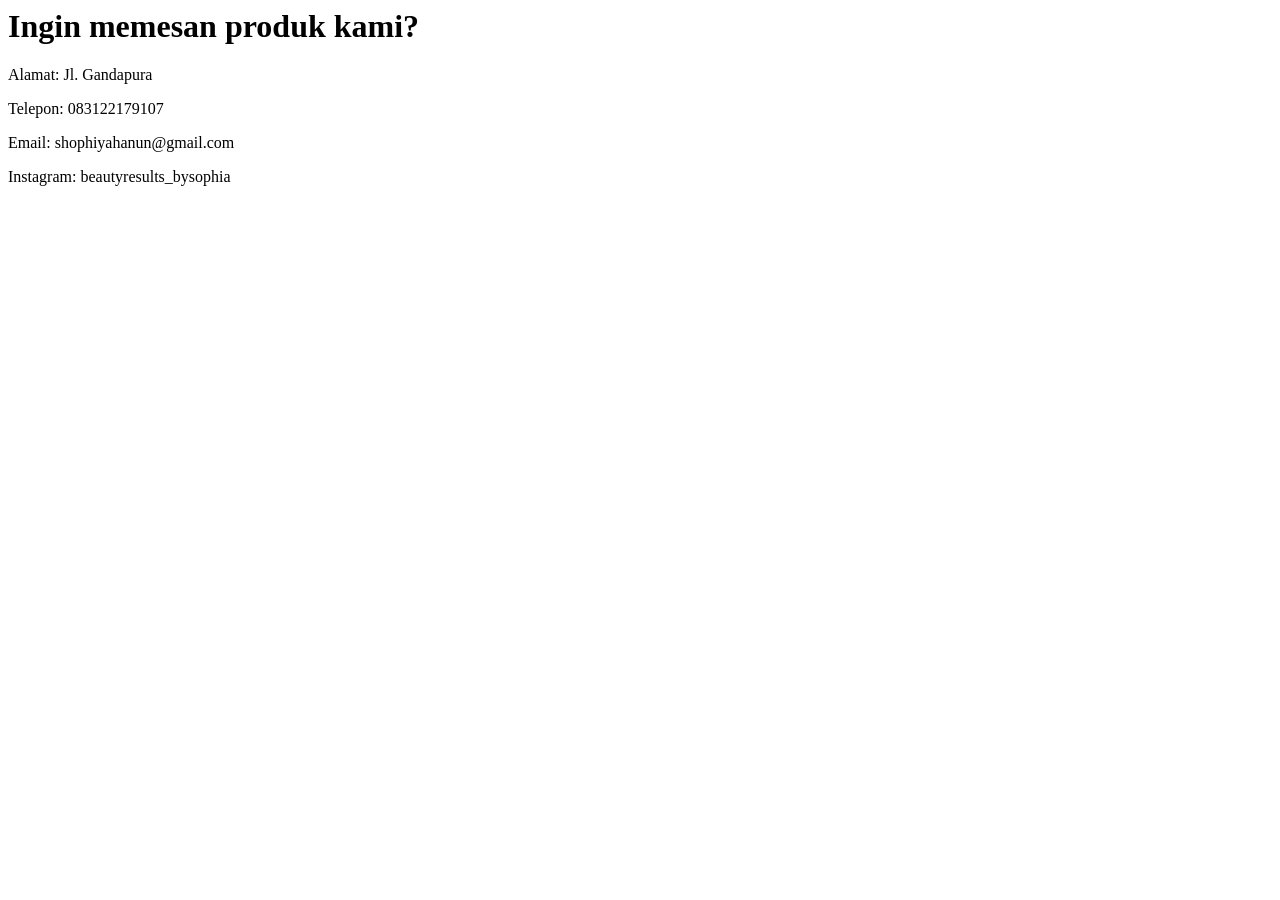
<file: kontak.html>
<html>

<head>
        <title>Kontak</title>
</head>

<body>

          <h1>Ingin memesan produk kami? </h1>
          
          <p>Alamat: Jl. Gandapura </p>

          <p>Telepon: 083122179107

          <p>Email: shophiyahanun@gmail.com</p>

          <p>Instagram: beautyresults_bysophia

</body>

</html>
</file>
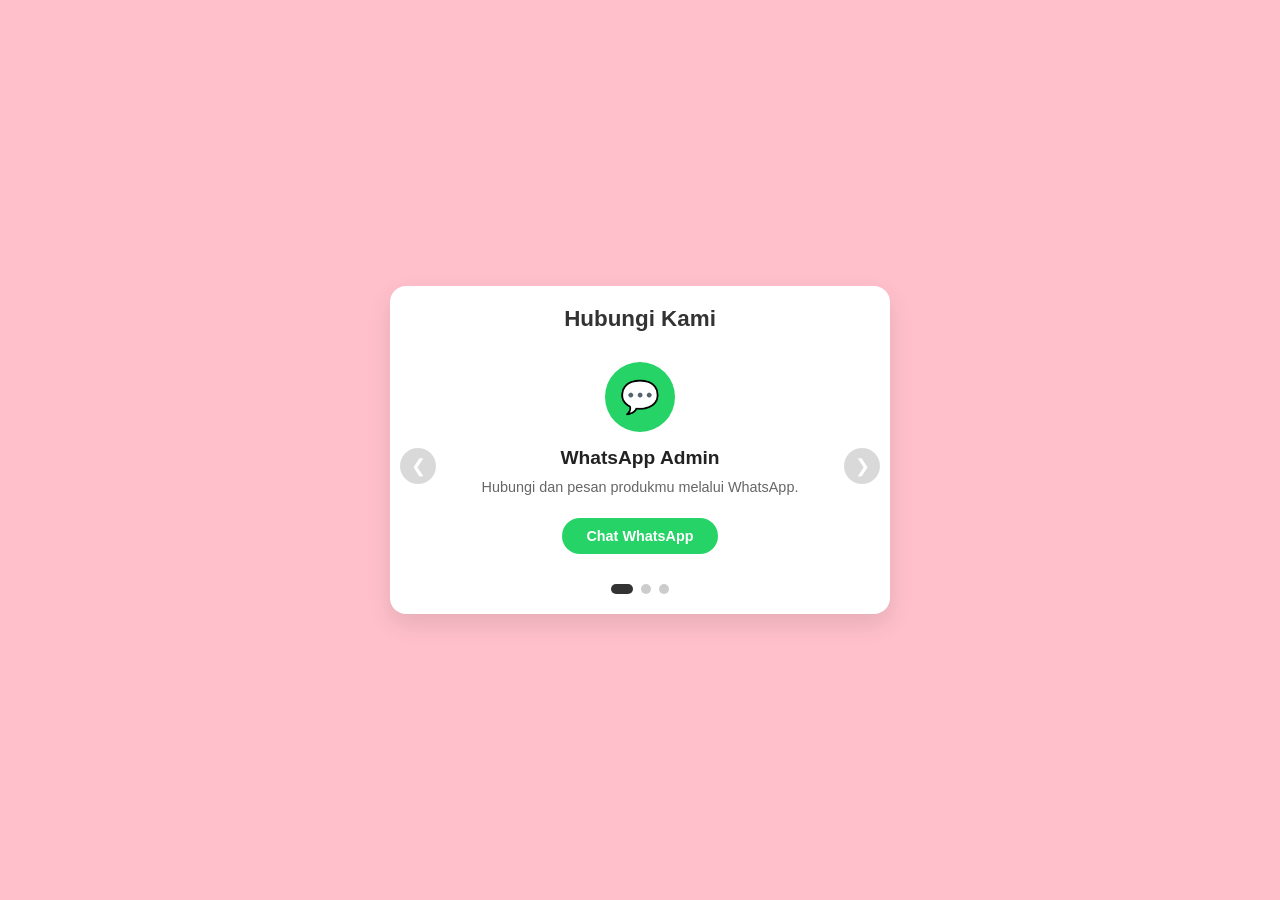
<file: kontak3.html>
<!DOCTYPE html>
<html lang="id">
<head>
  <meta charset="UTF-8">
  <meta name="viewport" content="width=device-width, initial-scale=1.0">
  <title>Kontak Produk Kami</title>
  <style>
    * {
      box-sizing: border-box;
      margin: 0;
      padding: 0;
      font-family: 'Segoe UI', Tahoma, Geneva, Verdana, sans-serif;
    }

    body {
      background-color: pink;
      display: flex;
      justify-content: center;
      align-items: center;
      min-height: 100vh;
      padding: 20px;
    }

    .carousel-container {
      position: relative;
      width: 100%;
      max-width: 500px;
      background: #ffffff;
      border-radius: 16px;
      box-shadow: 0 10px 25px rgba(0, 0, 0, 0.1);
      overflow: hidden;
    }

    .carousel-title {
      text-align: center;
      padding: 20px 20px 10px;
      font-size: 1.4rem;
      color: #333;
    }

    .carousel-track-container {
      overflow: hidden;
      width: 100%;
    }

    .carousel-track {
      display: flex;
      transition: transform 0.4s ease-in-out;
    }

    .carousel-slide {
      min-width: 100%;
      padding: 20px 30px 30px;
      text-align: center;
      display: flex;
      flex-direction: column;
      align-items: center;
    }

    .contact-icon {
      width: 70px;
      height: 70px;
      border-radius: 50%;
      display: flex;
      justify-content: center;
      align-items: center;
      margin-bottom: 15px;
      font-size: 32px;
      color: white;
    }

    /* Warna khusus per kontak */
    .wa { background-color: #25D366; }
    .ig { background-color: #E1306C; }
    .shopee { background-color: #EE4D2D; }

    .contact-name {
      font-size: 1.2rem;
      font-weight: bold;
      color: #222;
      margin-bottom: 8px;
    }

    .contact-desc {
      font-size: 0.9rem;
      color: #666;
      margin-bottom: 20px;
      line-height: 1.4;
    }

    .btn-contact {
      display: inline-block;
      padding: 10px 24px;
      color: white;
      text-decoration: none;
      border-radius: 25px;
      font-weight: bold;
      font-size: 0.9rem;
      transition: opacity 0.2s;
    }

    .btn-contact:hover {
      opacity: 0.9;
    }

    /* Tombol Navigasi */
    .nav-btn {
      position: absolute;
      top: 55%;
      transform: translateY(-50%);
      background: rgba(0, 0, 0, 0.15);
      color: white;
      border: none;
      width: 36px;
      height: 36px;
      border-radius: 50%;
      cursor: pointer;
      font-size: 18px;
      transition: background 0.2s;
    }

    .nav-btn:hover {
      background: rgba(0, 0, 0, 0.4);
    }

    .prev-btn { left: 10px; }
    .next-btn { right: 10px; }

    /* Indicator Dots */
    .dots-container {
      display: flex;
      justify-content: center;
      gap: 8px;
      padding-bottom: 20px;
    }

    .dot {
      width: 10px;
      height: 10px;
      background-color: #ccc;
      border-radius: 50%;
      cursor: pointer;
      transition: background-color 0.3s;
    }

    .dot.active {
      background-color: #333;
      width: 22px;
      border-radius: 10px;
    }
  </style>
</head>
<body>

  <div class="carousel-container">
    <h2 class="carousel-title">Hubungi Kami</h2>

    <div class="carousel-track-container">
      <div class="carousel-track">

        <!-- Slide 1: WhatsApp -->
        <div class="carousel-slide">
          <div class="contact-icon wa">💬</div>
          <div class="contact-name">WhatsApp Admin</div>
          <p class="contact-desc">Hubungi dan pesan produkmu melalui WhatsApp.</p>
          <a href="https://wa.me/6283122179107" target="_blank" class="btn-contact wa">Chat WhatsApp</a>
        </div>

        <!-- Slide 2: Instagram -->
        <div class="carousel-slide">
          <div class="contact-icon ig">📷</div>
          <div class="contact-name">Instagram Official</div>
          <p class="contact-desc">Lihat katalog produk kami di Instagram.</p>
          <a href="https://instagram.com/beautyresults_bysophia" target="_blank" class="btn-contact ig">Kunjungi Instagram</a>
        </div>

        <!-- Slide 3: Shopee -->
        <div class="carousel-slide">
          <div class="contact-icon shopee">🛍️</div>
          <div class="contact-name">Tokostore Shopee</div>
          <p class="contact-desc">Belanja dengan praktis melalui Shopee.</p>
          <a href="https://shopee.co.id/username_toko" target="_blank" class="btn-contact shopee">Beli di Shopee</a>
        </div>

      </div>
    </div>

    <!-- Navigasi Panah -->
    <button class="nav-btn prev-btn">&#10094;</button>
    <button class="nav-btn next-btn">&#10095;</button>

    <!-- Indicator Dots -->
    <div class="dots-container">
      <span class="dot active" data-index="0"></span>
      <span class="dot" data-index="1"></span>
      <span class="dot" data-index="2"></span>
    </div>
  </div>

  <script>
    const track = document.querySelector('.carousel-track');
    const slides = Array.from(track.children);
    const prevBtn = document.querySelector('.prev-btn');
    const nextBtn = document.querySelector('.next-btn');
    const dots = document.querySelectorAll('.dot');

    let currentIndex = 0;

    function updateCarousel(index) {
      track.style.transform = `translateX(-${index * 100}%)`;
      dots.forEach(dot => dot.classList.remove('active'));
      dots[index].classList.add('active');
    }

    nextBtn.addEventListener('click', () => {
      currentIndex = (currentIndex + 1) % slides.length;
      updateCarousel(currentIndex);
    });

    prevBtn.addEventListener('click', () => {
      currentIndex = (currentIndex - 1 + slides.length) % slides.length;
      updateCarousel(currentIndex);
    });

    dots.forEach(dot => {
      dot.addEventListener('click', (e) => {
        currentIndex = parseInt(e.target.dataset.index);
        updateCarousel(currentIndex);
      });
    });
  </script>

</body>
</html>
</file>
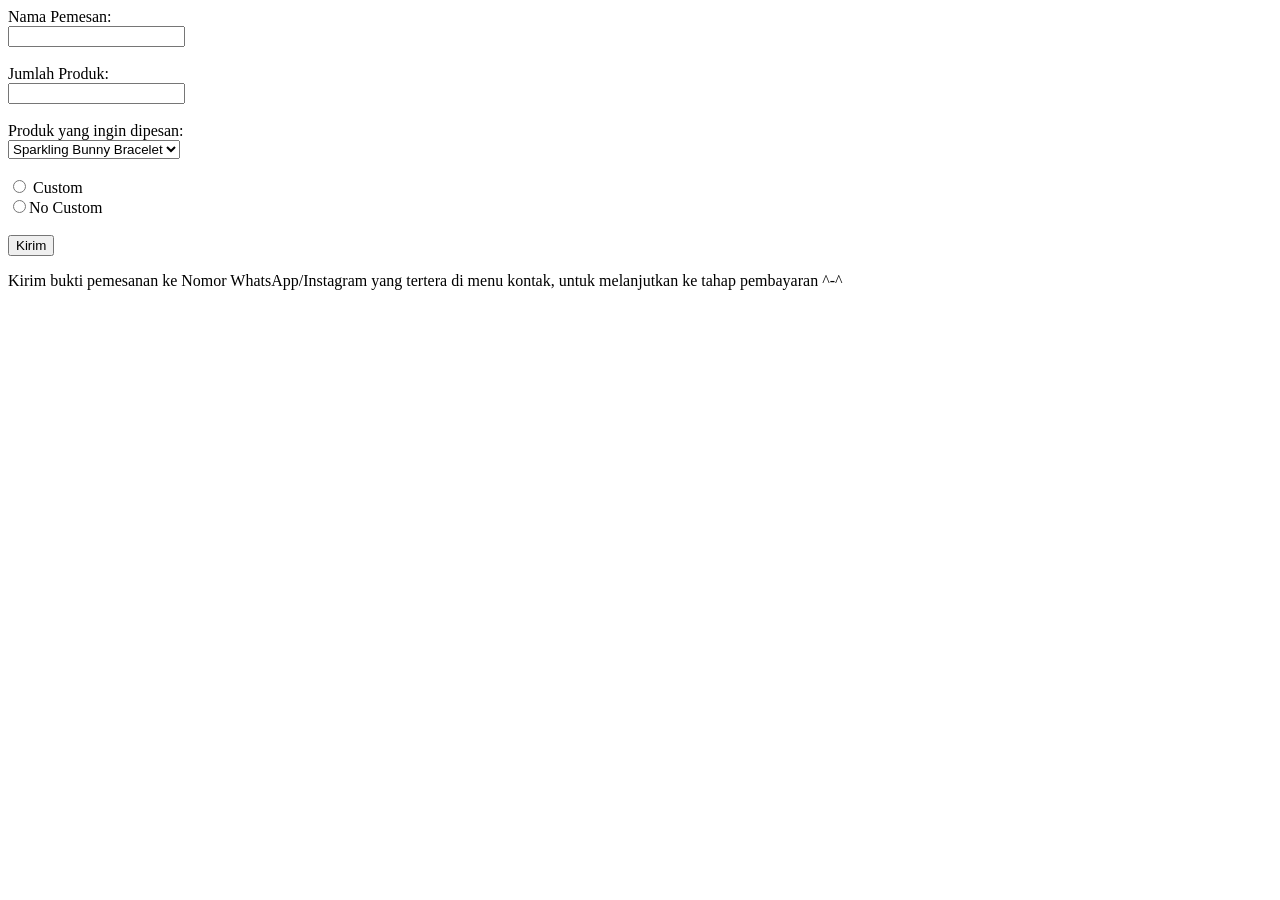
<file: Pemesanan.html>
<html>
    <head>
           <title>Pemesanan</title>
</head>
<body>
<background-color pink;
    <label for="Nama Pemesan">Nama Pemesan:</label><br>
    <input type="text" id="nama" name="nama"><br><br>

     <label for="Jumlah produk">Jumlah Produk:</label><br>
     <input type="number" id="jumlah produk" name="Jumlah Produk"><br><br>

<label for="Produk yang ingin dipesan">Produk yang ingin dipesan:</label><br>
<select id="Produk yang ingin dipesan" name="Produk yang ingin dipesan">
        <option value="Sparkling Bunny Bracelet">Sparkling Bunny Bracelet</option>
		<option value="Flower Bracelet">Flower Bracelet</option>
		<option value="Arriety Bracelet">Arriety Bracelet</option>
		<option value="Pink Valentine Bouquet">Pink Valentine Bouquet</option>
		<option value="Black Valentine Bouquet">Black Valentine Bouquet</option>
		<option value="Mini Bouquet with foto">Mini Bouquet with foto</option>
      </select><br><br>

<input type="radio" id="Custom" name="size" value="s">
<label for="Custom">Custom</label><br>
<input type="radio" id="large" name="size" value="l"
<label for="No Custom">No Custom</label><br><br>

<button type="submit">Kirim</button>
<p>Kirim bukti pemesanan ke Nomor WhatsApp/Instagram yang tertera di menu kontak, untuk melanjutkan ke tahap pembayaran ^-^ </p>
</form>
</file>
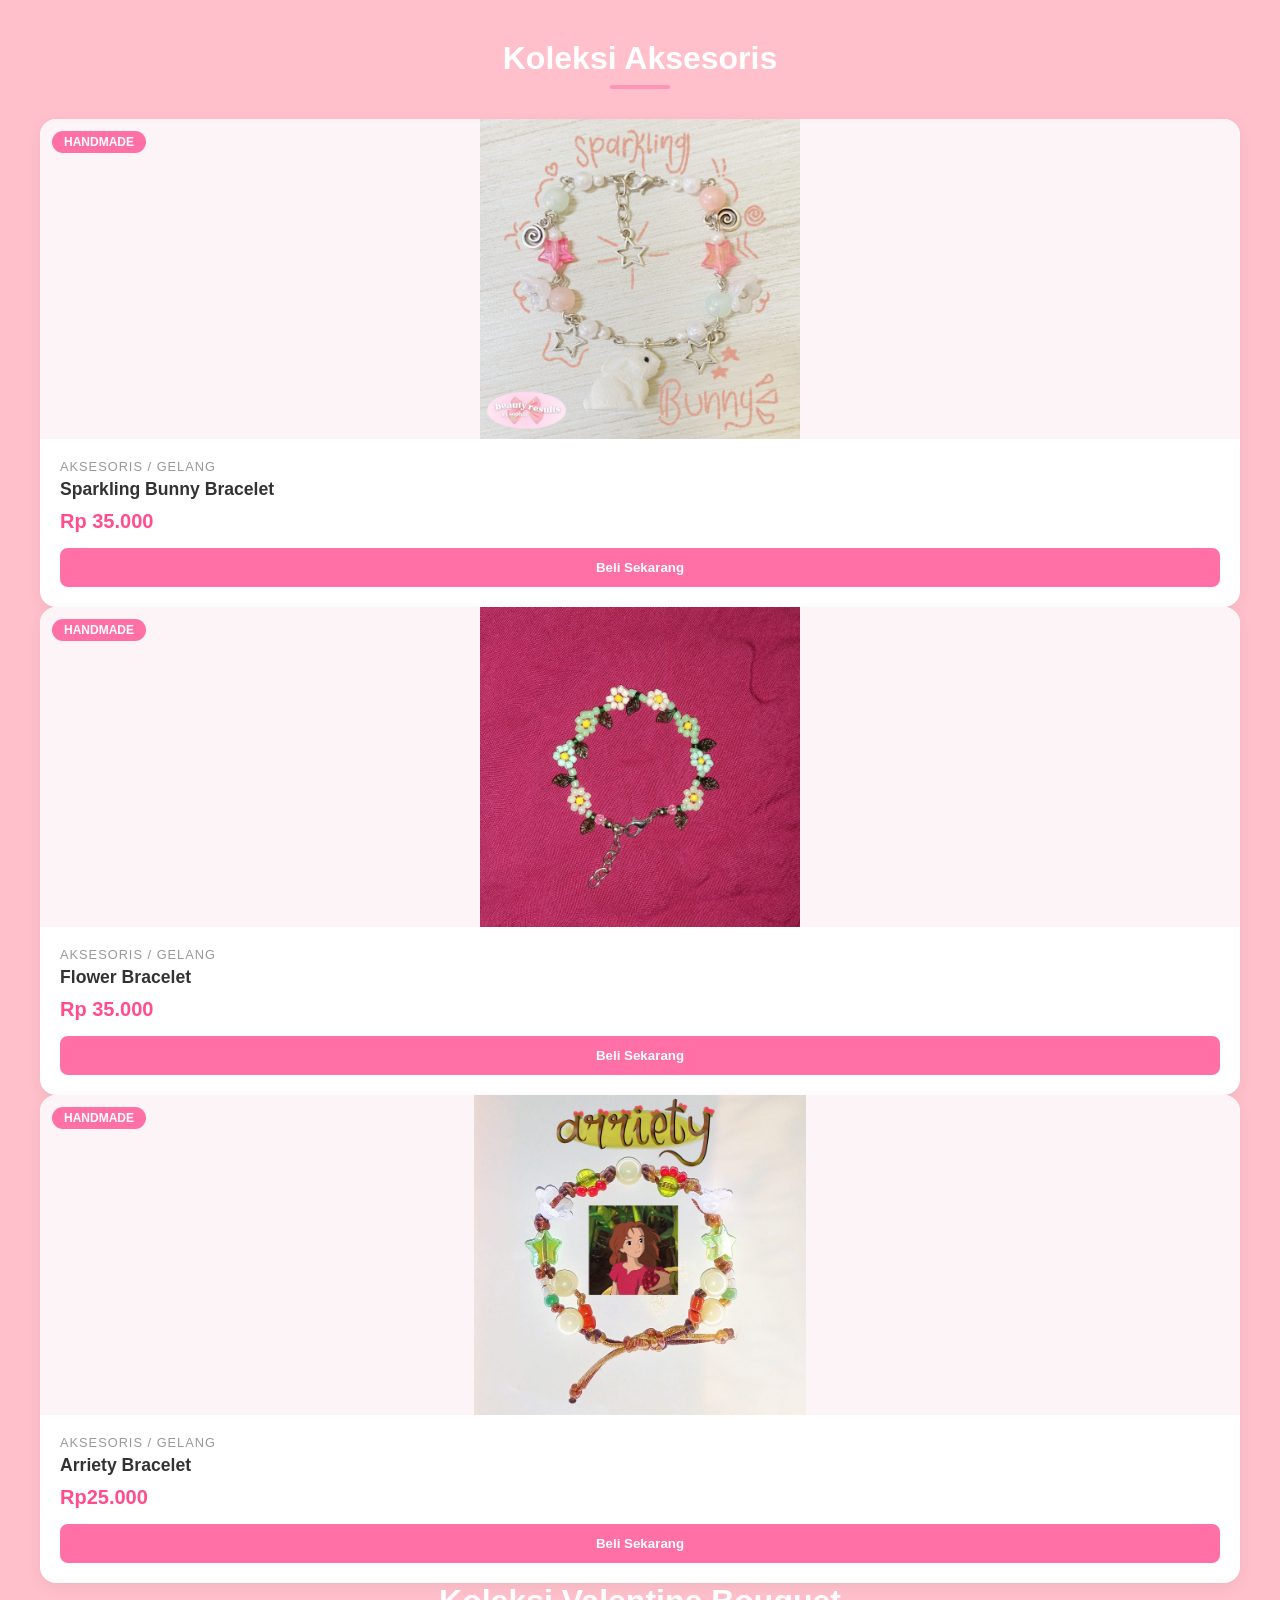
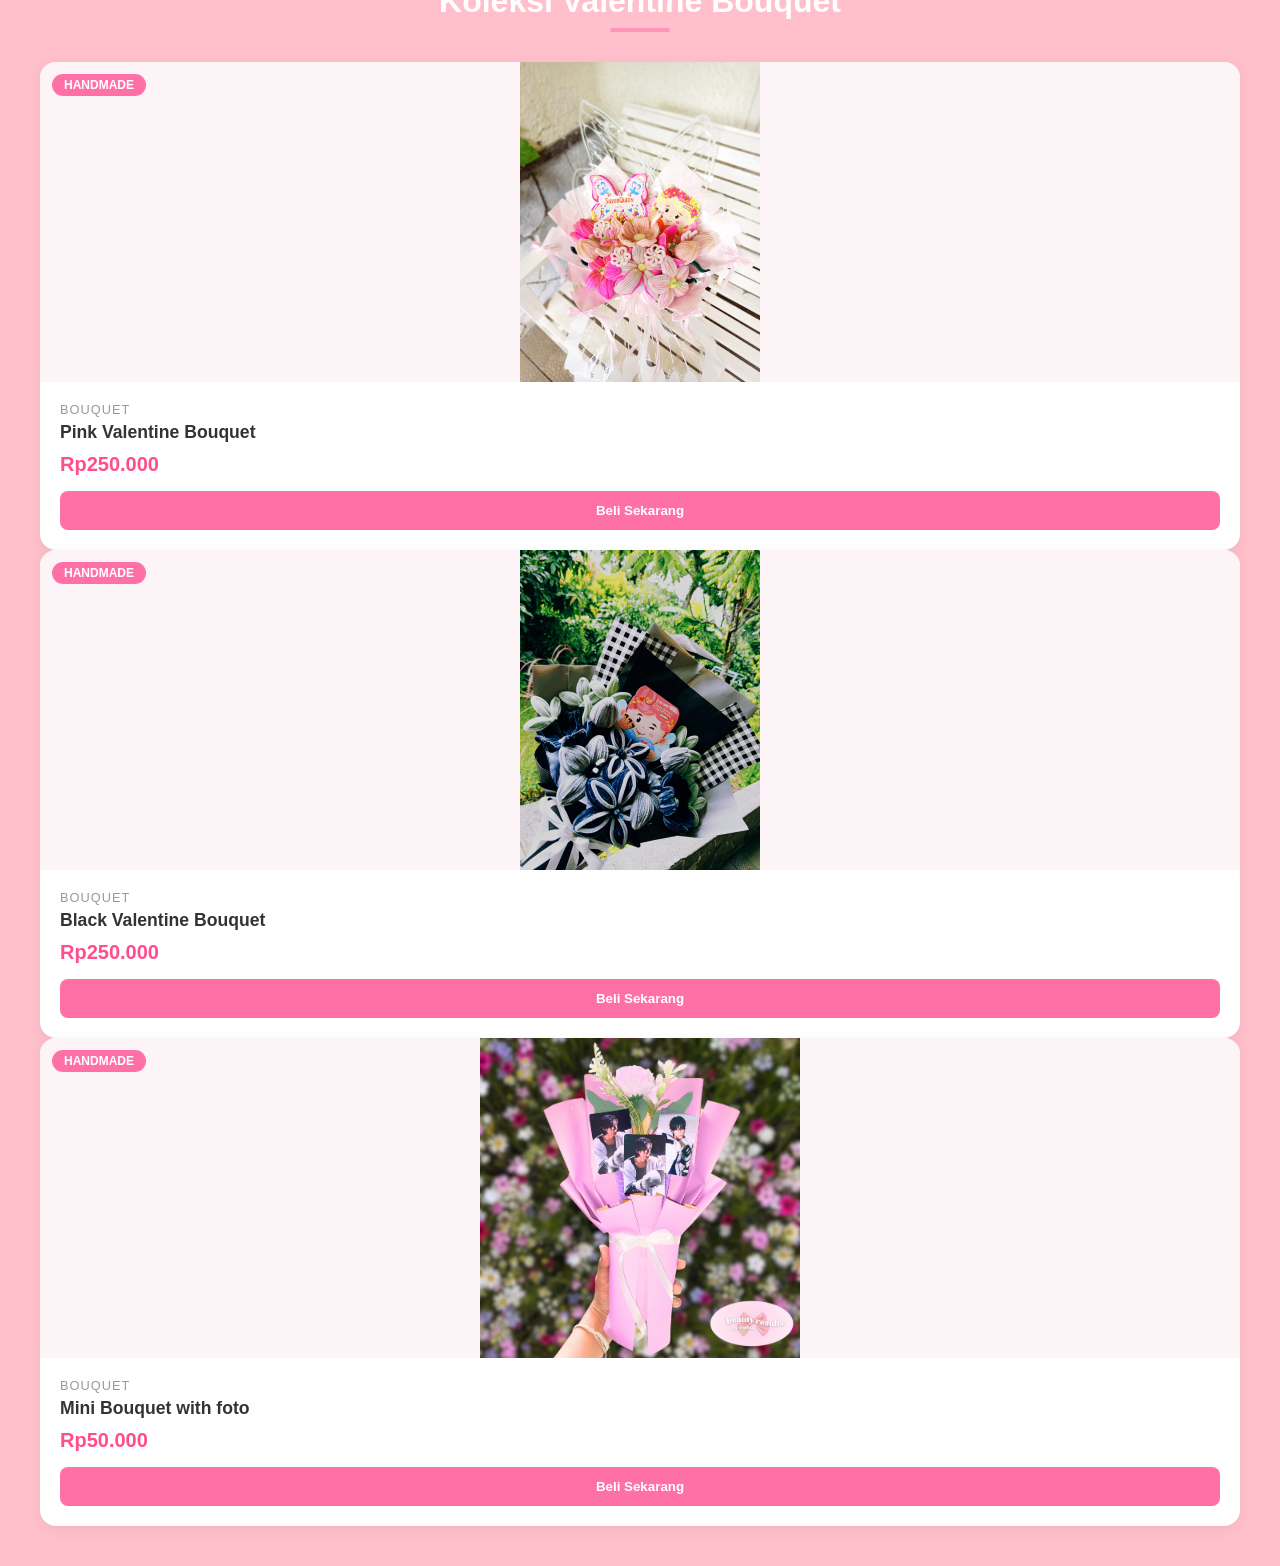
<file: product2.3.html>
<!DOCTYPE html>
<html lang="id">
<head>
    <meta charset="UTF-8">
    <meta name="viewport" content="width=device-width, initial-scale=1.0">
    <title>Katalog Produk Aksesoris - Tampilan Pas</title>
    <style>
        /* CSS Dasar & Reset */
        * {
            margin: 0;
            padding: 0;
            box-sizing: border-box;
            font-family: 'Segoe UI', Tahoma, Geneva, Verdana, sans-serif;
        }

        body {
            background-color: pink;
            padding: 40px 20px;
        }

        /* Container Produk */
        .product-section {
            max-width: 1200px;
            margin: 0 auto;
        }

        .section-title {
            text-align: center;
            font-size: 2rem;
            color: white;
            margin-bottom: 30px;
            position: relative;
        }

        .section-title::after {
            content: '';
            display: block;
            width: 60px;
            height: 4px;
            background-color: #ff94b9;
            margin: 8px auto 0;
            border-radius: 2px;
        }

        /* Grid Produk */
        .product-grid {
            display: grid;
            grid-template-columns: repeat(auto-fit, minmax(280px, 1fr)); /* Lebar minimal sedikit diperbesar untuk foto persegi */
            gap: 25px;
        }

        /* Kartu Produk (Product Card) */
        .product-card {
            background-color: #ffffff;
            border-radius: 16px;
            overflow: hidden;
            box-shadow: 0 4px 15px rgba(0, 0, 0, 0.06);
            transition: transform 0.3s ease, box-shadow 0.3s ease;
            display: flex;
            flex-direction: column;
        }

        .product-card:hover {
            transform: translateY(-8px);
            box-shadow: 0 8px 25px rgba(255, 148, 185, 0.25);
        }

        /* Pembungkus Foto Produk - Diubah agar lebih persegi */
        .product-image-container {
            width: 100%;
            height: 320px; /* Tinggi disesuaikan agar lebih proporsional dengan lebar minimal kartu */
            overflow: hidden;
            position: relative;
            background-color: #fcf4f6; /* Warna latar belakang kotak gambar, sesuaikan dengan warna latar body agar terlihat menyatu jika gambar tidak memenuhi kotak */
        }

        /* Elemen Tag Gambar Produk - PENYESUAIAN AGAR TIDAK NGE-ZOOM */
        .product-image {
            width: 100%;
            height: 100%;
            object-fit: contain; /* GANTI INI: Gambar akan dikecilkan agar muat seluruhnya di dalam kotak, tanpa terpotong */
            transition: transform 0.5s ease;
        }

        .product-card:hover .product-image {
            transform: scale(1.05); /* Sedikit zoom saat hover, tapi tidak parah */
        }

        /* Badge Label */
        .badge {
            position: absolute;
            top: 12px;
            left: 12px;
            background-color: #ff70a6;
            color: white;
            padding: 4px 12px;
            font-size: 0.75rem;
            font-weight: bold;
            border-radius: 20px;
            text-transform: uppercase;
        }

        /* Informasi Produk */
        .product-info {
            padding: 20px;
            display: flex;
            flex-direction: column;
            flex-grow: 1;
        }

        .product-category {
            font-size: 0.8rem;
            color: #999;
            text-transform: uppercase;
            margin-bottom: 5px;
            letter-spacing: 1px;
        }

        .product-title {
            font-size: 1.1rem;
            color: #333;
            margin-bottom: 10px;
            font-weight: 600;
        }

        .product-price {
            margin-top: auto;
            display: flex;
            align-items: center;
            justify-content: space-between;
            margin-bottom: 15px;
        }

        .price-current {
            font-size: 1.25rem;
            font-weight: bold;
            color: #ff4d8d;
        }

        /* Tombol Beli */
        .btn-buy {
            width: 100%;
            padding: 12px;
            background-color: #ff70a6;
            color: white;
            border: none;
            border-radius: 8px;
            font-weight: bold;
            cursor: pointer;
            transition: background-color 0.2s ease;
        }

        .btn-buy:hover {
            background-color: #e05287;
        }
    </style>
</head>
<body>

    <section class="product-section">
        <h2 class="section-title">Koleksi Aksesoris</h2>

        <div class="product-grid">

            <!-- KARTU PRODUK DENGAN FOTO GELANG KELINCI - TAMPILAN PAS -->
            <div class="product-card">
                <div class="product-image-container">
                    <span class="badge">Handmade</span>
                    <!-- Menggunakan file gambar 'gelang kelinci.jpeg' -->
                    <img src="gelang kelinci.jpeg" alt="Gelang Kelinci Sparkling Bunny" class="product-image">
                </div>
                <div class="product-info">
                    <span class="product-category">Aksesoris / Gelang</span>
                    <h3 class="product-title">Sparkling Bunny Bracelet</h3>
                    <div class="product-price">
                        <span class="price-current">Rp 35.000</span>
                    </div>
                    <button class="btn-buy">Beli Sekarang</button>
                </div>
            </div>

        </div>
    </section>
</body>
<body>

    <section class="product-section">
        

        <div class="product-grid">

            <!-- KARTU PRODUK DENGAN FOTO GELANG KELINCI - TAMPILAN PAS -->
            <div class="product-card">
                <div class="product-image-container">
                    <span class="badge">Handmade</span>
                    <!-- Menggunakan file gambar 'gelang kelinci.jpeg' -->
                    <img src="gelangflower.jpeg" alt="Flower Bracelet" class="product-image">
                </div>
                <div class="product-info">
                    <span class="product-category">Aksesoris / Gelang</span>
                    <h3 class="product-title">Flower Bracelet</h3>
                    <div class="product-price">
                        <span class="price-current">Rp 35.000</span>
                    </div>
                    <button class="btn-buy">Beli Sekarang</button>
                </div>
            </div>

        </div>
    </section>
</body>
<body>

    <section class="product-section">
       
        <div class="product-grid">

            <!-- KARTU PRODUK DENGAN FOTO GELANG KELINCI - TAMPILAN PAS -->
            <div class="product-card">
                <div class="product-image-container">
                    <span class="badge">Handmade</span>
                    <!-- Menggunakan file gambar 'gelang kelinci.jpeg' -->
                    <img src="arriety.jpeg" alt="Arriety Bracelet" class="product-image">
                </div>
                <div class="product-info">
                    <span class="product-category">Aksesoris / Gelang</span>
                    <h3 class="product-title">Arriety Bracelet</h3>
                    <div class="product-price">
                        <span class="price-current">Rp25.000</span>
                    </div>
                    <button class="btn-buy">Beli Sekarang</button>
                </div>
            </div>

        </div>
    </section>
</body>
<body>

    <section class="product-section">
        <h2 class="section-title">Koleksi Valentine Bouquet</h2>

        <div class="product-grid">

            <!-- KARTU PRODUK DENGAN FOTO GELANG KELINCI - TAMPILAN PAS -->
            <div class="product-card">
                <div class="product-image-container">
                    <span class="badge">Handmade</span>
                    <!-- Menggunakan file gambar 'gelang kelinci.jpeg' -->
                    <img src="Bouqetpink.jpeg" alt="Pink Valentine Bouquet" class="product-image">
                </div>
                <div class="product-info">
                    <span class="product-category">Bouquet</span>
                    <h3 class="product-title">Pink Valentine Bouquet</h3>
                    <div class="product-price">
                        <span class="price-current">Rp250.000</span>
                    </div>
                    <button class="btn-buy">Beli Sekarang</button>
                </div>
            </div>

        </div>
    </section>
<body>

    <section class="product-section">
       
        <div class="product-grid">

            <!-- KARTU PRODUK DENGAN FOTO GELANG KELINCI - TAMPILAN PAS -->
            <div class="product-card">
                <div class="product-image-container">
                    <span class="badge">Handmade</span>
                    <!-- Menggunakan file gambar 'gelang kelinci.jpeg' -->
                    <img src="bouquet hitam miring.jpeg" alt="Black Valentine Bouquet" class="product-image">
                </div>
                <div class="product-info">
                    <span class="product-category">Bouquet</span>
                    <h3 class="product-title">Black Valentine Bouquet</h3>
                    <div class="product-price">
                        <span class="price-current">Rp250.000</span>
                    </div>
                    <button class="btn-buy">Beli Sekarang</button>
                </div>
            </div>

        </div>
    </section>
</body>
<body>

    <section class="product-section">
       
        <div class="product-grid">

            <!-- KARTU PRODUK DENGAN FOTO GELANG KELINCI - TAMPILAN PAS -->
            <div class="product-card">
                <div class="product-image-container">
                    <span class="badge">Handmade</span>
                    <!-- Menggunakan file gambar 'gelang kelinci.jpeg' -->
                    <img src="kpop.jpeg" alt="Mini Bouquet with foto" class="product-image">
                </div>
                <div class="product-info">
                    <span class="product-category">Bouquet</span>
                    <h3 class="product-title">Mini Bouquet with foto</h3>
                    <div class="product-price">
                        <span class="price-current">Rp50.000</span>
                    </div>
                    <button class="btn-buy">Beli Sekarang</button>
                </div>
            </div>

        </div>
    </section>
</body>
</html>
</file>
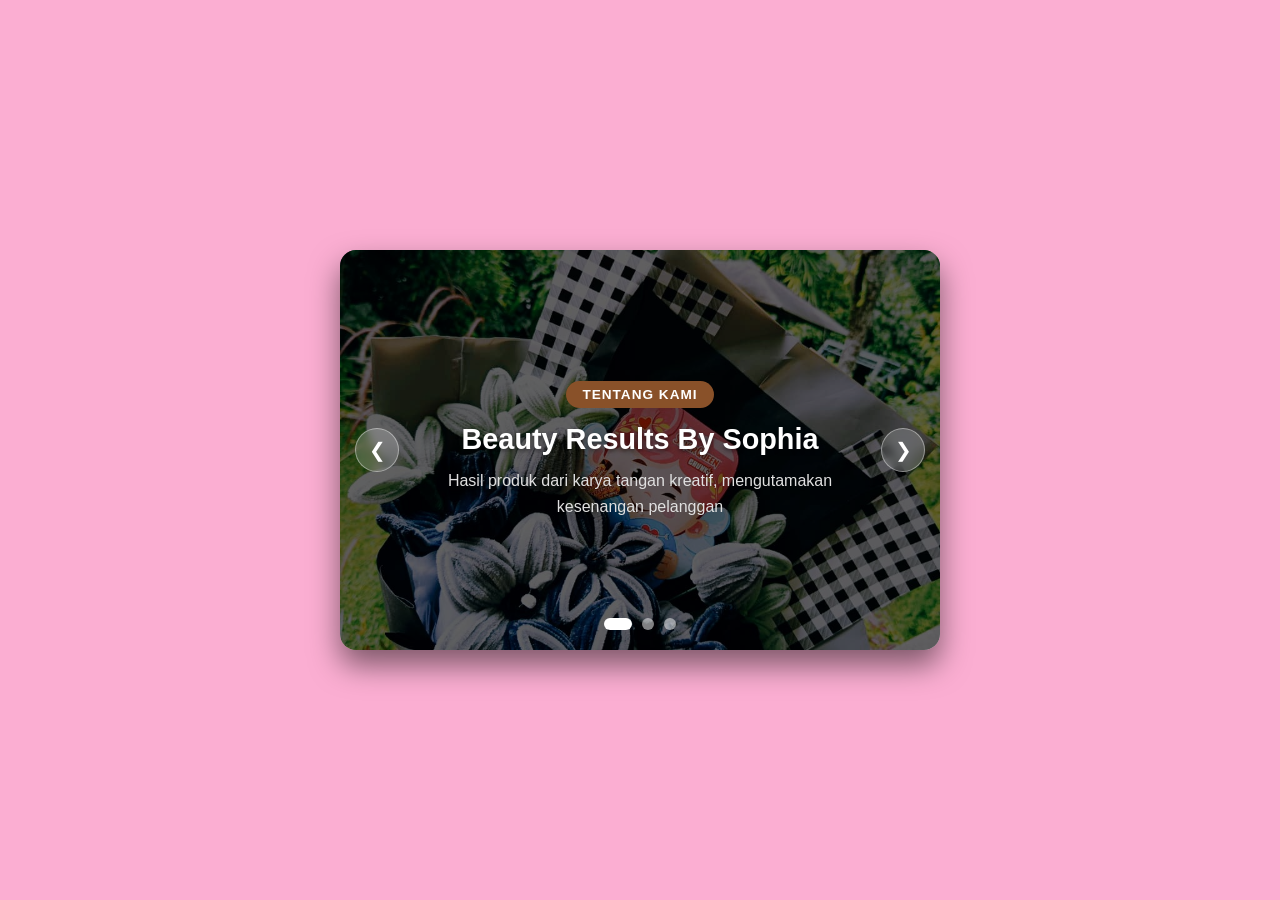
<file: profile2.html>
<!DOCTYPE html>
<html lang="id">
<head>
  <meta charset="UTF-8">
  <meta name="viewport" content="width=device-width, initial-scale=1.0">
  <title>Profil Toko Kami</title>
  <style>
    * {
      box-sizing: border-box;
      margin: 0;
      padding: 0;
      font-family: 'Segoe UI', Tahoma, Geneva, Verdana, sans-serif;
    }

    body {
      background-color: #FBAED2;
      display: flex;
      justify-content: center;
      align-items: center;
      min-height: 100vh;
      padding: 20px;
    }

    .carousel-container {
      position: relative;
      width: 100%;
      max-width: 600px;
      height: 400px;
      border-radius: 16px;
      box-shadow: 0 15px 30px rgba(0, 0, 0, 0.5);
      overflow: hidden;
    }

    .carousel-track-container {
      width: 100%;
      height: 100%;
    }

    .carousel-track {
      display: flex;
      height: 100%;
      transition: transform 0.5s ease-in-out;
    }

    .carousel-slide {
      min-width: 100%;
      height: 100%;
      position: relative;
      display: flex;
      flex-direction: column;
      justify-content: center;
      align-items: center;
      text-align: center;
      padding: 40px;
      color: white;
    }

    /* Styling elemen img sebagai background slide */
    .slide-bg-img {
      position: absolute;
      top: 0;
      left: 0;
      width: 100%;
      height: 100%;
      object-fit: cover;
      z-index: 0;
    }

    /* Overlay untuk keterbacaan teks */
    .carousel-slide::before {
      content: '';
      position: absolute;
      top: 0;
      left: 0;
      width: 100%;
      height: 100%;
      background: rgba(0, 0, 0, 0.55);
      z-index: 1;
    }

    /* Konten di dalam slide */
    .slide-content {
      position: relative;
      z-index: 2;
    }

    .profile-badge {
      background: #895129;
      color: white;
      padding: 6px 16px;
      border-radius: 20px;
      font-size: 0.85rem;
      font-weight: bold;
      text-transform: uppercase;
      letter-spacing: 1px;
      margin-bottom: 15px;
      display: inline-block;
    }

    .slide-title {
      font-size: 1.8rem;
      font-weight: bold;
      margin-bottom: 12px;
      text-shadow: 0 2px 4px rgba(0, 0, 0, 0.5);
    }

    .slide-desc {
      font-size: 1rem;
      line-height: 1.6;
      color: #e0e0e0;
      max-width: 450px;
    }

    /* Tombol Navigasi */
    .nav-btn {
      position: absolute;
      top: 50%;
      transform: translateY(-50%);
      background: rgba(255, 255, 255, 0.2);
      color: white;
      border: 1px solid rgba(255, 255, 255, 0.4);
      width: 44px;
      height: 44px;
      border-radius: 50%;
      cursor: pointer;
      font-size: 20px;
      z-index: 3;
      backdrop-filter: blur(5px);
      transition: all 0.3s ease;
    }

    .nav-btn:hover {
      background: rgba(255, 255, 255, 0.8);
      color: #1a1a1a;
    }

    .prev-btn { left: 15px; }
    .next-btn { right: 15px; }

    /* Indicator Dots */
    .dots-container {
      position: absolute;
      bottom: 20px;
      left: 50%;
      transform: translateX(-50%);
      display: flex;
      gap: 10px;
      z-index: 3;
    }

    .dot {
      width: 12px;
      height: 12px;
      background-color: rgba(255, 255, 255, 0.5);
      border-radius: 50%;
      cursor: pointer;
      transition: all 0.3s ease;
    }

    .dot.active {
      background-color: #ffffff;
      width: 28px;
      border-radius: 10px;
    }
  </style>
</head>
<body>

  <div class="carousel-container">
    <div class="carousel-track-container">
      <div class="carousel-track">

        <!-- Slide 1: Tentang Toko -->
        <div class="carousel-slide">
          <img src="bouquet hitam miring.jpeg" alt="Tentang Kami" class="slide-bg-img">
          <div class="slide-content">
            <span class="profile-badge">Tentang Kami</span>
            <h2 class="slide-title">Beauty Results By Sophia</h2>
            <p class="slide-desc">Hasil produk dari karya tangan kreatif, mengutamakan kesenangan pelanggan</p>
          </div>
        </div>

        <!-- Slide 2: Keunggulan Toko -->
        <div class="carousel-slide">
          <img src="Bouqetpink.jpeg" alt="Keunggulan" class="slide-bg-img">
          <div class="slide-content">
            <span class="profile-badge">Keunggulan</span>
            <h2 class="slide-title">Made by request</h2>
            <p class="slide-desc">Perolehan produk yang spesial, berbeda dengan produk lainnya.</p>
          </div>
        </div>

        <!-- Slide 3: Layanan Pelanggan -->
        <div class="carousel-slide">
          <img src="gelang kelinci.jpeg" alt="Pelayanan" class="slide-bg-img">
          <div class="slide-content">
            <span class="profile-badge">Pelayanan</span>
            <h2 class="slide-title">Respon cepat dan ramah</h2>
            <p class="slide-desc">Fast respon dan pengiriman terjamin aman.</p>
          </div>
        </div>

      </div>
    </div>

    <!-- Tombol Navigasi -->
    <button class="nav-btn prev-btn">&#10094;</button>
    <button class="nav-btn next-btn">&#10095;</button>

    <!-- Indicator Dots -->
    <div class="dots-container">
      <span class="dot active" data-index="0"></span>
      <span class="dot" data-index="1"></span>
      <span class="dot" data-index="2"></span>
    </div>
  </div>

  <script>
    const track = document.querySelector('.carousel-track');
    const slides = Array.from(track.children);
    const prevBtn = document.querySelector('.prev-btn');
    const nextBtn = document.querySelector('.next-btn');
    const dots = document.querySelectorAll('.dot');

    let currentIndex = 0;

    function updateCarousel(index) {
      track.style.transform = `translateX(-${index * 100}%)`;
      dots.forEach(dot => dot.classList.remove('active'));
      dots[index].classList.add('active');
    }

    nextBtn.addEventListener('click', () => {
      currentIndex = (currentIndex + 1) % slides.length;
      updateCarousel(currentIndex);
    });

    prevBtn.addEventListener('click', () => {
      currentIndex = (currentIndex - 1 + slides.length) % slides.length;
      updateCarousel(currentIndex);
    });

    dots.forEach(dot => {
      dot.addEventListener('click', (e) => {
        currentIndex = parseInt(e.target.dataset.index);
        updateCarousel(currentIndex);
      });
    });
  </script>

</body>
</html>
</file>
